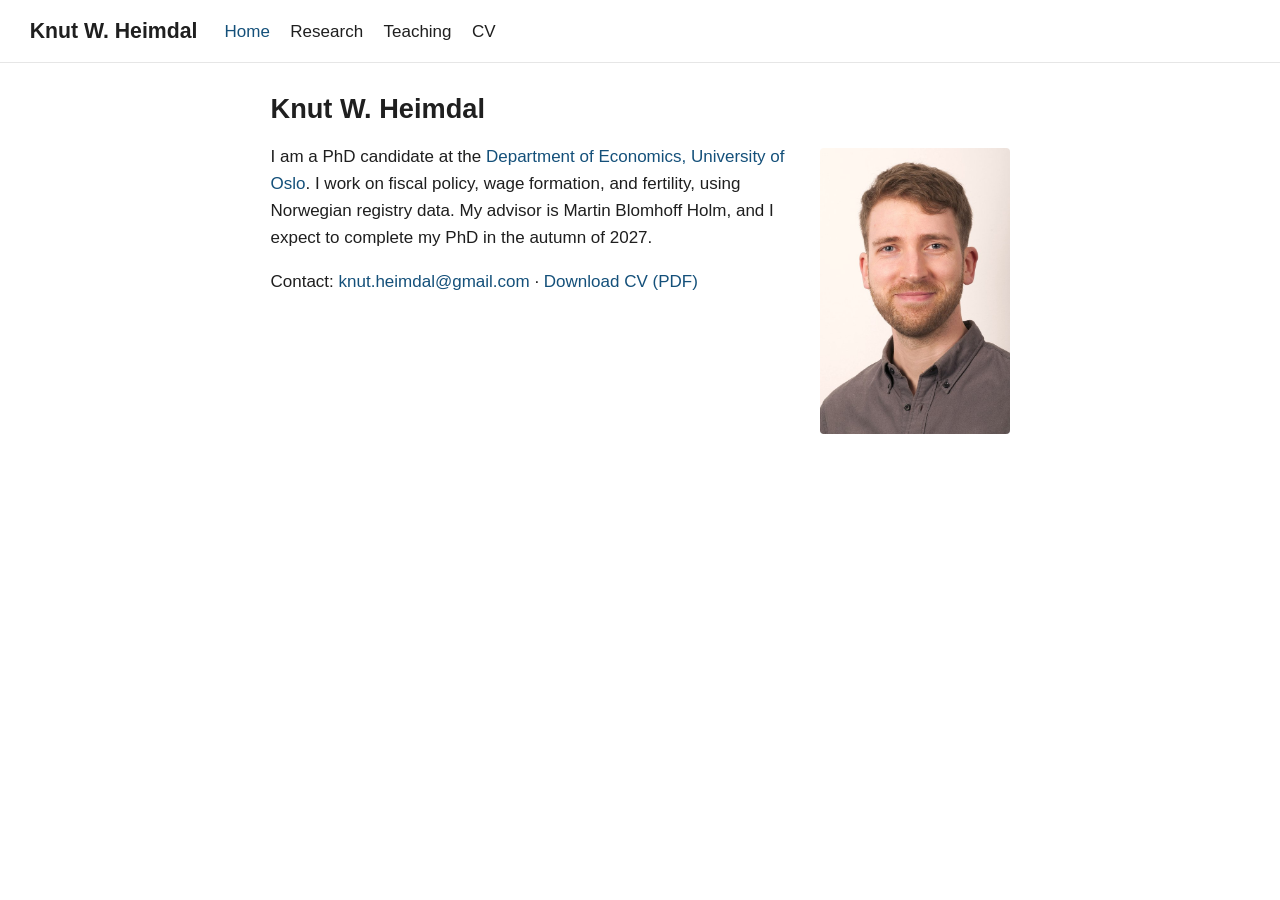
<file: index.html>
<!DOCTYPE html>
<html xmlns="http://www.w3.org/1999/xhtml" lang="en" xml:lang="en"><head>

<meta charset="utf-8">
<meta name="generator" content="quarto-1.9.36">

<meta name="viewport" content="width=device-width, initial-scale=1.0, user-scalable=yes">


<title>Knut W. Heimdal</title>
<style>
/* Default styles provided by pandoc.
** See https://pandoc.org/MANUAL.html#variables-for-html for config info.
*/
code{white-space: pre-wrap;}
span.smallcaps{font-variant: small-caps;}
div.columns{display: flex; gap: min(4vw, 1.5em);}
div.column{flex: auto; overflow-x: auto;}
div.hanging-indent{margin-left: 1.5em; text-indent: -1.5em;}
ul.task-list{list-style: none;}
ul.task-list li input[type="checkbox"] {
  width: 0.8em;
  margin: 0 0.8em 0.2em -1em; /* quarto-specific, see https://github.com/quarto-dev/quarto-cli/issues/4556 */ 
  vertical-align: middle;
}
</style>


<script src="site_libs/quarto-nav/quarto-nav.js"></script>
<script src="site_libs/quarto-nav/headroom.min.js"></script>
<script src="site_libs/clipboard/clipboard.min.js"></script>
<script src="site_libs/quarto-html/quarto.js" type="module"></script>
<script src="site_libs/quarto-html/tabsets/tabsets.js" type="module"></script>
<script src="site_libs/quarto-html/popper.min.js"></script>
<script src="site_libs/quarto-html/tippy.umd.min.js"></script>
<script src="site_libs/quarto-html/anchor.min.js"></script>
<link href="site_libs/quarto-html/tippy.css" rel="stylesheet">
<link href="site_libs/quarto-html/quarto-syntax-highlighting-845c23b38eaddc0f92fda52bfe77a8c8.css" rel="stylesheet" id="quarto-text-highlighting-styles">
<script src="site_libs/bootstrap/bootstrap.min.js"></script>
<link href="site_libs/bootstrap/bootstrap-icons.css" rel="stylesheet">
<link href="site_libs/bootstrap/bootstrap-bd81d2deceb81d706d2dbf9661809e92.min.css" rel="stylesheet" append-hash="true" id="quarto-bootstrap" data-mode="light">
<script id="quarto-search-options" type="application/json">{
  "language": {
    "search-no-results-text": "No results",
    "search-matching-documents-text": "matching documents",
    "search-copy-link-title": "Copy link to search",
    "search-hide-matches-text": "Hide additional matches",
    "search-more-match-text": "more match in this document",
    "search-more-matches-text": "more matches in this document",
    "search-clear-button-title": "Clear",
    "search-text-placeholder": "",
    "search-detached-cancel-button-title": "Cancel",
    "search-submit-button-title": "Submit",
    "search-label": "Search"
  }
}</script>


</head>

<body class="nav-fixed fullcontent quarto-light">

<div id="quarto-search-results"></div>
  <header id="quarto-header" class="headroom fixed-top">
    <nav class="navbar navbar-expand-lg " data-bs-theme="dark">
      <div class="navbar-container container-fluid">
      <div class="navbar-brand-container mx-auto">
    <a class="navbar-brand" href="./index.html">
    <span class="navbar-title">Knut W. Heimdal</span>
    </a>
  </div>
          <button class="navbar-toggler" type="button" data-bs-toggle="collapse" data-bs-target="#navbarCollapse" aria-controls="navbarCollapse" role="menu" aria-expanded="false" aria-label="Toggle navigation" onclick="if (window.quartoToggleHeadroom) { window.quartoToggleHeadroom(); }">
  <span class="navbar-toggler-icon"></span>
</button>
          <div class="collapse navbar-collapse" id="navbarCollapse">
            <ul class="navbar-nav navbar-nav-scroll me-auto">
  <li class="nav-item">
    <a class="nav-link active" href="./index.html" aria-current="page"> 
<span class="menu-text">Home</span></a>
  </li>  
  <li class="nav-item">
    <a class="nav-link" href="./research.html"> 
<span class="menu-text">Research</span></a>
  </li>  
  <li class="nav-item">
    <a class="nav-link" href="./teaching.html"> 
<span class="menu-text">Teaching</span></a>
  </li>  
  <li class="nav-item">
    <a class="nav-link" href="./cv.html"> 
<span class="menu-text">CV</span></a>
  </li>  
</ul>
          </div> <!-- /navcollapse -->
            <div class="quarto-navbar-tools">
</div>
      </div> <!-- /container-fluid -->
    </nav>
</header>
<!-- content -->
<div id="quarto-content" class="quarto-container page-columns page-rows-contents page-layout-article page-navbar">
<!-- sidebar -->
<!-- margin-sidebar -->
    
<!-- main -->
<main class="content" id="quarto-document-content">

<header id="title-block-header" class="quarto-title-block default">
<div class="quarto-title">
<h1 class="title">Knut W. Heimdal</h1>
</div>



<div class="quarto-title-meta">

    
  
    
  </div>
  


</header>


<p><img src="files/portrait.jpg" class="img-fluid" style="float: right; width: 190px; max-width: 40%; margin: 0.3rem 0 1rem 1.5rem; border-radius: 4px;" alt="Portrait of Knut W. Heimdal"></p>
<p>I am a PhD candidate at the <a href="https://www.sv.uio.no/econ/english/">Department of Economics, University of Oslo</a>. I work on fiscal policy, wage formation, and fertility, using Norwegian registry data. My advisor is Martin Blomhoff Holm, and I expect to complete my PhD in the autumn of 2027.</p>
<p>Contact: <span id="email"><noscript>knut.heimdal (at) gmail.com</noscript></span> · <a href="files/cv.pdf">Download CV (PDF)</a></p>
<script>
(function () {
  var a = atob("a251dC5oZWltZGFsQGdtYWlsLmNvbQ==");
  document.getElementById("email").innerHTML = '<a href="mailto:' + a + '">' + a + "</a>";
})();
</script>



</main> <!-- /main -->
<script id="quarto-html-after-body" type="application/javascript">
  window.document.addEventListener("DOMContentLoaded", function (event) {
    const icon = "";
    const anchorJS = new window.AnchorJS();
    anchorJS.options = {
      placement: 'right',
      icon: icon
    };
    anchorJS.add('.anchored');
    const isCodeAnnotation = (el) => {
      for (const clz of el.classList) {
        if (clz.startsWith('code-annotation-')) {                     
          return true;
        }
      }
      return false;
    }
    const onCopySuccess = function(e) {
      // button target
      const button = e.trigger;
      // don't keep focus
      button.blur();
      // flash "checked"
      button.classList.add('code-copy-button-checked');
      var currentTitle = button.getAttribute("title");
      button.setAttribute("title", "Copied!");
      let tooltip;
      if (window.bootstrap) {
        button.setAttribute("data-bs-toggle", "tooltip");
        button.setAttribute("data-bs-placement", "left");
        button.setAttribute("data-bs-title", "Copied!");
        tooltip = new bootstrap.Tooltip(button, 
          { trigger: "manual", 
            customClass: "code-copy-button-tooltip",
            offset: [0, -8]});
        tooltip.show();    
      }
      setTimeout(function() {
        if (tooltip) {
          tooltip.hide();
          button.removeAttribute("data-bs-title");
          button.removeAttribute("data-bs-toggle");
          button.removeAttribute("data-bs-placement");
        }
        button.setAttribute("title", currentTitle);
        button.classList.remove('code-copy-button-checked');
      }, 1000);
      // clear code selection
      e.clearSelection();
    }
    const getTextToCopy = function(trigger) {
      const outerScaffold = trigger.parentElement.cloneNode(true);
      const codeEl = outerScaffold.querySelector('code');
      for (const childEl of codeEl.children) {
        if (isCodeAnnotation(childEl)) {
          childEl.remove();
        }
      }
      return codeEl.innerText;
    }
    const clipboard = new window.ClipboardJS('.code-copy-button:not([data-in-quarto-modal])', {
      text: getTextToCopy
    });
    clipboard.on('success', onCopySuccess);
    if (window.document.getElementById('quarto-embedded-source-code-modal')) {
      const clipboardModal = new window.ClipboardJS('.code-copy-button[data-in-quarto-modal]', {
        text: getTextToCopy,
        container: window.document.getElementById('quarto-embedded-source-code-modal')
      });
      clipboardModal.on('success', onCopySuccess);
    }
      var localhostRegex = new RegExp(/^(?:http|https):\/\/localhost\:?[0-9]*\//);
      var mailtoRegex = new RegExp(/^mailto:/);
        var filterRegex = new RegExp("https:\/\/knutheimdal\.no");
      var isInternal = (href) => {
          return filterRegex.test(href) || localhostRegex.test(href) || mailtoRegex.test(href);
      }
      // Inspect non-navigation links and adorn them if external
     var links = window.document.querySelectorAll('a[href]:not(.nav-link):not(.navbar-brand):not(.toc-action):not(.sidebar-link):not(.sidebar-item-toggle):not(.pagination-link):not(.no-external):not([aria-hidden]):not(.dropdown-item):not(.quarto-navigation-tool):not(.about-link)');
      for (var i=0; i<links.length; i++) {
        const link = links[i];
        if (!isInternal(link.href)) {
          // undo the damage that might have been done by quarto-nav.js in the case of
          // links that we want to consider external
          if (link.dataset.originalHref !== undefined) {
            link.href = link.dataset.originalHref;
          }
        }
      }
    function tippyHover(el, contentFn, onTriggerFn, onUntriggerFn) {
      const config = {
        allowHTML: true,
        maxWidth: 500,
        delay: 100,
        arrow: false,
        appendTo: function(el) {
            return el.parentElement;
        },
        interactive: true,
        interactiveBorder: 10,
        theme: 'quarto',
        placement: 'bottom-start',
      };
      if (contentFn) {
        config.content = contentFn;
      }
      if (onTriggerFn) {
        config.onTrigger = onTriggerFn;
      }
      if (onUntriggerFn) {
        config.onUntrigger = onUntriggerFn;
      }
      window.tippy(el, config); 
    }
    const noterefs = window.document.querySelectorAll('a[role="doc-noteref"]');
    for (var i=0; i<noterefs.length; i++) {
      const ref = noterefs[i];
      tippyHover(ref, function() {
        // use id or data attribute instead here
        let href = ref.getAttribute('data-footnote-href') || ref.getAttribute('href');
        try { href = new URL(href).hash; } catch {}
        const id = href.replace(/^#\/?/, "");
        const note = window.document.getElementById(id);
        if (note) {
          return note.innerHTML;
        } else {
          return "";
        }
      });
    }
    const xrefs = window.document.querySelectorAll('a.quarto-xref');
    const processXRef = (id, note) => {
      // Strip column container classes
      const stripColumnClz = (el) => {
        el.classList.remove("page-full", "page-columns");
        if (el.children) {
          for (const child of el.children) {
            stripColumnClz(child);
          }
        }
      }
      stripColumnClz(note)
      if (id === null || id.startsWith('sec-')) {
        // Special case sections, only their first couple elements
        const container = document.createElement("div");
        if (note.children && note.children.length > 2) {
          container.appendChild(note.children[0].cloneNode(true));
          for (let i = 1; i < note.children.length; i++) {
            const child = note.children[i];
            if (child.tagName === "P" && child.innerText === "") {
              continue;
            } else {
              container.appendChild(child.cloneNode(true));
              break;
            }
          }
          if (window.Quarto?.typesetMath) {
            window.Quarto.typesetMath(container);
          }
          return container.innerHTML
        } else {
          if (window.Quarto?.typesetMath) {
            window.Quarto.typesetMath(note);
          }
          return note.innerHTML;
        }
      } else {
        // Remove any anchor links if they are present
        const anchorLink = note.querySelector('a.anchorjs-link');
        if (anchorLink) {
          anchorLink.remove();
        }
        if (window.Quarto?.typesetMath) {
          window.Quarto.typesetMath(note);
        }
        if (note.classList.contains("callout")) {
          return note.outerHTML;
        } else {
          return note.innerHTML;
        }
      }
    }
    for (var i=0; i<xrefs.length; i++) {
      const xref = xrefs[i];
      tippyHover(xref, undefined, function(instance) {
        instance.disable();
        let url = xref.getAttribute('href');
        let hash = undefined; 
        if (url.startsWith('#')) {
          hash = url;
        } else {
          try { hash = new URL(url).hash; } catch {}
        }
        if (hash) {
          const id = hash.replace(/^#\/?/, "");
          const note = window.document.getElementById(id);
          if (note !== null) {
            try {
              const html = processXRef(id, note.cloneNode(true));
              instance.setContent(html);
            } finally {
              instance.enable();
              instance.show();
            }
          } else {
            // See if we can fetch this
            fetch(url.split('#')[0])
            .then(res => res.text())
            .then(html => {
              const parser = new DOMParser();
              const htmlDoc = parser.parseFromString(html, "text/html");
              const note = htmlDoc.getElementById(id);
              if (note !== null) {
                const html = processXRef(id, note);
                instance.setContent(html);
              } 
            }).finally(() => {
              instance.enable();
              instance.show();
            });
          }
        } else {
          // See if we can fetch a full url (with no hash to target)
          // This is a special case and we should probably do some content thinning / targeting
          fetch(url)
          .then(res => res.text())
          .then(html => {
            const parser = new DOMParser();
            const htmlDoc = parser.parseFromString(html, "text/html");
            const note = htmlDoc.querySelector('main.content');
            if (note !== null) {
              // This should only happen for chapter cross references
              // (since there is no id in the URL)
              // remove the first header
              if (note.children.length > 0 && note.children[0].tagName === "HEADER") {
                note.children[0].remove();
              }
              const html = processXRef(null, note);
              instance.setContent(html);
            } 
          }).finally(() => {
            instance.enable();
            instance.show();
          });
        }
      }, function(instance) {
      });
    }
        let selectedAnnoteEl;
        const selectorForAnnotation = ( cell, annotation) => {
          let cellAttr = 'data-code-cell="' + cell + '"';
          let lineAttr = 'data-code-annotation="' +  annotation + '"';
          const selector = 'span[' + cellAttr + '][' + lineAttr + ']';
          return selector;
        }
        const selectCodeLines = (annoteEl) => {
          const doc = window.document;
          const targetCell = annoteEl.getAttribute("data-target-cell");
          const targetAnnotation = annoteEl.getAttribute("data-target-annotation");
          const annoteSpan = window.document.querySelector(selectorForAnnotation(targetCell, targetAnnotation));
          const lines = annoteSpan.getAttribute("data-code-lines").split(",");
          const lineIds = lines.map((line) => {
            return targetCell + "-" + line;
          })
          let top = null;
          let height = null;
          let parent = null;
          if (lineIds.length > 0) {
              //compute the position of the single el (top and bottom and make a div)
              const el = window.document.getElementById(lineIds[0]);
              top = el.offsetTop;
              height = el.offsetHeight;
              parent = el.parentElement.parentElement;
            if (lineIds.length > 1) {
              const lastEl = window.document.getElementById(lineIds[lineIds.length - 1]);
              const bottom = lastEl.offsetTop + lastEl.offsetHeight;
              height = bottom - top;
            }
            if (top !== null && height !== null && parent !== null) {
              // cook up a div (if necessary) and position it 
              let div = window.document.getElementById("code-annotation-line-highlight");
              if (div === null) {
                div = window.document.createElement("div");
                div.setAttribute("id", "code-annotation-line-highlight");
                div.style.position = 'absolute';
                parent.appendChild(div);
              }
              div.style.top = top - 2 + "px";
              div.style.height = height + 4 + "px";
              div.style.left = 0;
              let gutterDiv = window.document.getElementById("code-annotation-line-highlight-gutter");
              if (gutterDiv === null) {
                gutterDiv = window.document.createElement("div");
                gutterDiv.setAttribute("id", "code-annotation-line-highlight-gutter");
                gutterDiv.style.position = 'absolute';
                const codeCell = window.document.getElementById(targetCell);
                const gutter = codeCell.querySelector('.code-annotation-gutter');
                gutter.appendChild(gutterDiv);
              }
              gutterDiv.style.top = top - 2 + "px";
              gutterDiv.style.height = height + 4 + "px";
            }
            selectedAnnoteEl = annoteEl;
          }
        };
        const unselectCodeLines = () => {
          const elementsIds = ["code-annotation-line-highlight", "code-annotation-line-highlight-gutter"];
          elementsIds.forEach((elId) => {
            const div = window.document.getElementById(elId);
            if (div) {
              div.remove();
            }
          });
          selectedAnnoteEl = undefined;
        };
          // Handle positioning of the toggle
      window.addEventListener(
        "resize",
        throttle(() => {
          elRect = undefined;
          if (selectedAnnoteEl) {
            selectCodeLines(selectedAnnoteEl);
          }
        }, 10)
      );
      function throttle(fn, ms) {
      let throttle = false;
      let timer;
        return (...args) => {
          if(!throttle) { // first call gets through
              fn.apply(this, args);
              throttle = true;
          } else { // all the others get throttled
              if(timer) clearTimeout(timer); // cancel #2
              timer = setTimeout(() => {
                fn.apply(this, args);
                timer = throttle = false;
              }, ms);
          }
        };
      }
        // Attach click handler to the DT
        const annoteDls = window.document.querySelectorAll('dt[data-target-cell]');
        for (const annoteDlNode of annoteDls) {
          annoteDlNode.addEventListener('click', (event) => {
            const clickedEl = event.target;
            if (clickedEl !== selectedAnnoteEl) {
              unselectCodeLines();
              const activeEl = window.document.querySelector('dt[data-target-cell].code-annotation-active');
              if (activeEl) {
                activeEl.classList.remove('code-annotation-active');
              }
              selectCodeLines(clickedEl);
              clickedEl.classList.add('code-annotation-active');
            } else {
              // Unselect the line
              unselectCodeLines();
              clickedEl.classList.remove('code-annotation-active');
            }
          });
        }
    const findCites = (el) => {
      const parentEl = el.parentElement;
      if (parentEl) {
        const cites = parentEl.dataset.cites;
        if (cites) {
          return {
            el,
            cites: cites.split(' ')
          };
        } else {
          return findCites(el.parentElement)
        }
      } else {
        return undefined;
      }
    };
    var bibliorefs = window.document.querySelectorAll('a[role="doc-biblioref"]');
    for (var i=0; i<bibliorefs.length; i++) {
      const ref = bibliorefs[i];
      const citeInfo = findCites(ref);
      if (citeInfo) {
        tippyHover(citeInfo.el, function() {
          var popup = window.document.createElement('div');
          citeInfo.cites.forEach(function(cite) {
            var citeDiv = window.document.createElement('div');
            citeDiv.classList.add('hanging-indent');
            citeDiv.classList.add('csl-entry');
            var biblioDiv = window.document.getElementById('ref-' + cite);
            if (biblioDiv) {
              citeDiv.innerHTML = biblioDiv.innerHTML;
            }
            popup.appendChild(citeDiv);
          });
          return popup.innerHTML;
        });
      }
    }
  });
  </script>
</div> <!-- /content -->




</body></html>
</file>
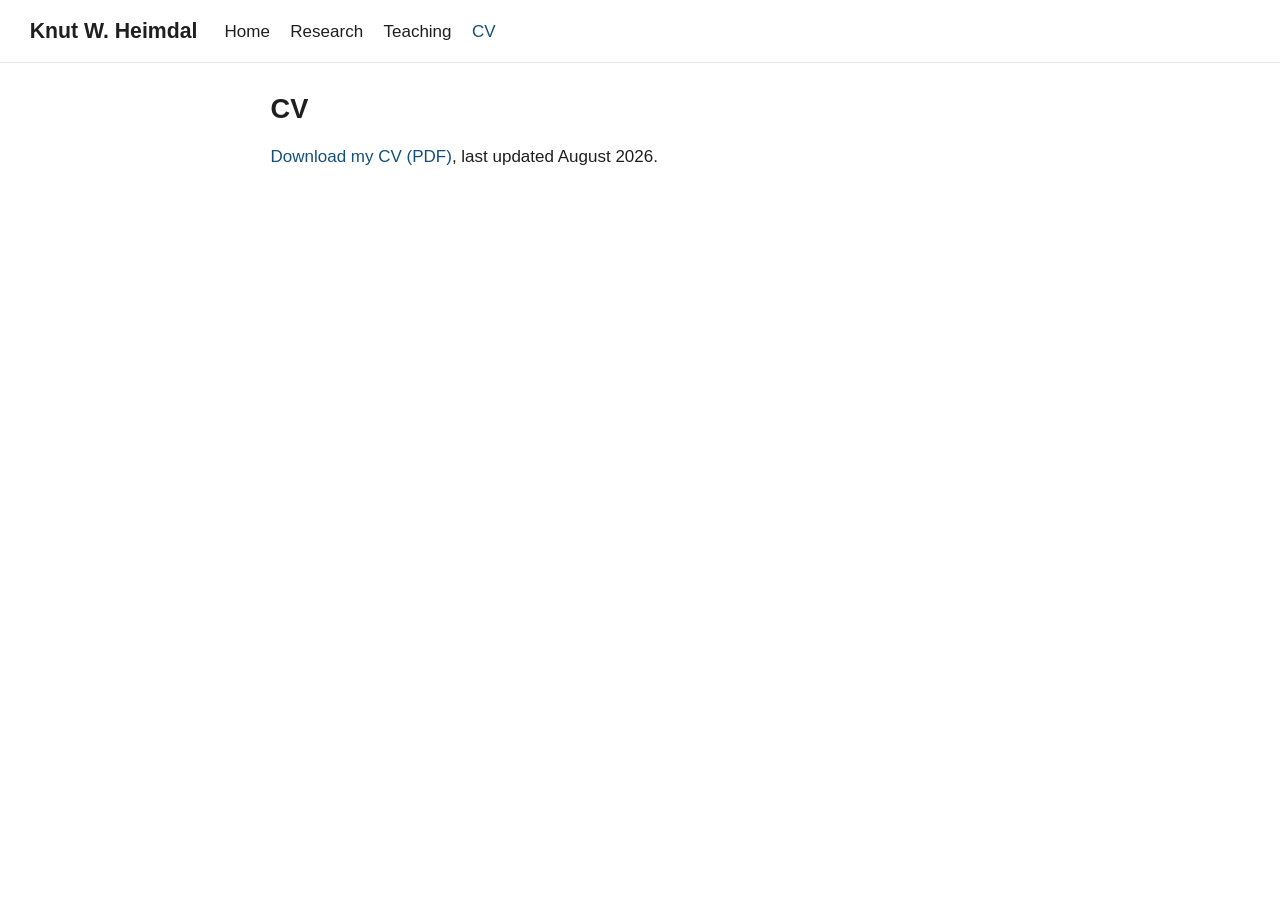
<file: cv.html>
<!DOCTYPE html>
<html xmlns="http://www.w3.org/1999/xhtml" lang="en" xml:lang="en"><head>

<meta charset="utf-8">
<meta name="generator" content="quarto-1.9.36">

<meta name="viewport" content="width=device-width, initial-scale=1.0, user-scalable=yes">


<title>CV – Knut W. Heimdal</title>
<style>
/* Default styles provided by pandoc.
** See https://pandoc.org/MANUAL.html#variables-for-html for config info.
*/
code{white-space: pre-wrap;}
span.smallcaps{font-variant: small-caps;}
div.columns{display: flex; gap: min(4vw, 1.5em);}
div.column{flex: auto; overflow-x: auto;}
div.hanging-indent{margin-left: 1.5em; text-indent: -1.5em;}
ul.task-list{list-style: none;}
ul.task-list li input[type="checkbox"] {
  width: 0.8em;
  margin: 0 0.8em 0.2em -1em; /* quarto-specific, see https://github.com/quarto-dev/quarto-cli/issues/4556 */ 
  vertical-align: middle;
}
</style>


<script src="site_libs/quarto-nav/quarto-nav.js"></script>
<script src="site_libs/quarto-nav/headroom.min.js"></script>
<script src="site_libs/clipboard/clipboard.min.js"></script>
<script src="site_libs/quarto-html/quarto.js" type="module"></script>
<script src="site_libs/quarto-html/tabsets/tabsets.js" type="module"></script>
<script src="site_libs/quarto-html/popper.min.js"></script>
<script src="site_libs/quarto-html/tippy.umd.min.js"></script>
<script src="site_libs/quarto-html/anchor.min.js"></script>
<link href="site_libs/quarto-html/tippy.css" rel="stylesheet">
<link href="site_libs/quarto-html/quarto-syntax-highlighting-845c23b38eaddc0f92fda52bfe77a8c8.css" rel="stylesheet" id="quarto-text-highlighting-styles">
<script src="site_libs/bootstrap/bootstrap.min.js"></script>
<link href="site_libs/bootstrap/bootstrap-icons.css" rel="stylesheet">
<link href="site_libs/bootstrap/bootstrap-bd81d2deceb81d706d2dbf9661809e92.min.css" rel="stylesheet" append-hash="true" id="quarto-bootstrap" data-mode="light">
<script id="quarto-search-options" type="application/json">{
  "language": {
    "search-no-results-text": "No results",
    "search-matching-documents-text": "matching documents",
    "search-copy-link-title": "Copy link to search",
    "search-hide-matches-text": "Hide additional matches",
    "search-more-match-text": "more match in this document",
    "search-more-matches-text": "more matches in this document",
    "search-clear-button-title": "Clear",
    "search-text-placeholder": "",
    "search-detached-cancel-button-title": "Cancel",
    "search-submit-button-title": "Submit",
    "search-label": "Search"
  }
}</script>


</head>

<body class="nav-fixed fullcontent quarto-light">

<div id="quarto-search-results"></div>
  <header id="quarto-header" class="headroom fixed-top">
    <nav class="navbar navbar-expand-lg " data-bs-theme="dark">
      <div class="navbar-container container-fluid">
      <div class="navbar-brand-container mx-auto">
    <a class="navbar-brand" href="./index.html">
    <span class="navbar-title">Knut W. Heimdal</span>
    </a>
  </div>
          <button class="navbar-toggler" type="button" data-bs-toggle="collapse" data-bs-target="#navbarCollapse" aria-controls="navbarCollapse" role="menu" aria-expanded="false" aria-label="Toggle navigation" onclick="if (window.quartoToggleHeadroom) { window.quartoToggleHeadroom(); }">
  <span class="navbar-toggler-icon"></span>
</button>
          <div class="collapse navbar-collapse" id="navbarCollapse">
            <ul class="navbar-nav navbar-nav-scroll me-auto">
  <li class="nav-item">
    <a class="nav-link" href="./index.html"> 
<span class="menu-text">Home</span></a>
  </li>  
  <li class="nav-item">
    <a class="nav-link" href="./research.html"> 
<span class="menu-text">Research</span></a>
  </li>  
  <li class="nav-item">
    <a class="nav-link" href="./teaching.html"> 
<span class="menu-text">Teaching</span></a>
  </li>  
  <li class="nav-item">
    <a class="nav-link active" href="./cv.html" aria-current="page"> 
<span class="menu-text">CV</span></a>
  </li>  
</ul>
          </div> <!-- /navcollapse -->
            <div class="quarto-navbar-tools">
</div>
      </div> <!-- /container-fluid -->
    </nav>
</header>
<!-- content -->
<div id="quarto-content" class="quarto-container page-columns page-rows-contents page-layout-article page-navbar">
<!-- sidebar -->
<!-- margin-sidebar -->
    
<!-- main -->
<main class="content" id="quarto-document-content">

<header id="title-block-header" class="quarto-title-block default">
<div class="quarto-title">
<h1 class="title">CV</h1>
</div>



<div class="quarto-title-meta">

    
  
    
  </div>
  


</header>


<p><a href="files/cv.pdf">Download my CV (PDF)</a>, last updated August 2026.</p>



</main> <!-- /main -->
<script id="quarto-html-after-body" type="application/javascript">
  window.document.addEventListener("DOMContentLoaded", function (event) {
    const icon = "";
    const anchorJS = new window.AnchorJS();
    anchorJS.options = {
      placement: 'right',
      icon: icon
    };
    anchorJS.add('.anchored');
    const isCodeAnnotation = (el) => {
      for (const clz of el.classList) {
        if (clz.startsWith('code-annotation-')) {                     
          return true;
        }
      }
      return false;
    }
    const onCopySuccess = function(e) {
      // button target
      const button = e.trigger;
      // don't keep focus
      button.blur();
      // flash "checked"
      button.classList.add('code-copy-button-checked');
      var currentTitle = button.getAttribute("title");
      button.setAttribute("title", "Copied!");
      let tooltip;
      if (window.bootstrap) {
        button.setAttribute("data-bs-toggle", "tooltip");
        button.setAttribute("data-bs-placement", "left");
        button.setAttribute("data-bs-title", "Copied!");
        tooltip = new bootstrap.Tooltip(button, 
          { trigger: "manual", 
            customClass: "code-copy-button-tooltip",
            offset: [0, -8]});
        tooltip.show();    
      }
      setTimeout(function() {
        if (tooltip) {
          tooltip.hide();
          button.removeAttribute("data-bs-title");
          button.removeAttribute("data-bs-toggle");
          button.removeAttribute("data-bs-placement");
        }
        button.setAttribute("title", currentTitle);
        button.classList.remove('code-copy-button-checked');
      }, 1000);
      // clear code selection
      e.clearSelection();
    }
    const getTextToCopy = function(trigger) {
      const outerScaffold = trigger.parentElement.cloneNode(true);
      const codeEl = outerScaffold.querySelector('code');
      for (const childEl of codeEl.children) {
        if (isCodeAnnotation(childEl)) {
          childEl.remove();
        }
      }
      return codeEl.innerText;
    }
    const clipboard = new window.ClipboardJS('.code-copy-button:not([data-in-quarto-modal])', {
      text: getTextToCopy
    });
    clipboard.on('success', onCopySuccess);
    if (window.document.getElementById('quarto-embedded-source-code-modal')) {
      const clipboardModal = new window.ClipboardJS('.code-copy-button[data-in-quarto-modal]', {
        text: getTextToCopy,
        container: window.document.getElementById('quarto-embedded-source-code-modal')
      });
      clipboardModal.on('success', onCopySuccess);
    }
      var localhostRegex = new RegExp(/^(?:http|https):\/\/localhost\:?[0-9]*\//);
      var mailtoRegex = new RegExp(/^mailto:/);
        var filterRegex = new RegExp("https:\/\/knutheimdal\.no");
      var isInternal = (href) => {
          return filterRegex.test(href) || localhostRegex.test(href) || mailtoRegex.test(href);
      }
      // Inspect non-navigation links and adorn them if external
     var links = window.document.querySelectorAll('a[href]:not(.nav-link):not(.navbar-brand):not(.toc-action):not(.sidebar-link):not(.sidebar-item-toggle):not(.pagination-link):not(.no-external):not([aria-hidden]):not(.dropdown-item):not(.quarto-navigation-tool):not(.about-link)');
      for (var i=0; i<links.length; i++) {
        const link = links[i];
        if (!isInternal(link.href)) {
          // undo the damage that might have been done by quarto-nav.js in the case of
          // links that we want to consider external
          if (link.dataset.originalHref !== undefined) {
            link.href = link.dataset.originalHref;
          }
        }
      }
    function tippyHover(el, contentFn, onTriggerFn, onUntriggerFn) {
      const config = {
        allowHTML: true,
        maxWidth: 500,
        delay: 100,
        arrow: false,
        appendTo: function(el) {
            return el.parentElement;
        },
        interactive: true,
        interactiveBorder: 10,
        theme: 'quarto',
        placement: 'bottom-start',
      };
      if (contentFn) {
        config.content = contentFn;
      }
      if (onTriggerFn) {
        config.onTrigger = onTriggerFn;
      }
      if (onUntriggerFn) {
        config.onUntrigger = onUntriggerFn;
      }
      window.tippy(el, config); 
    }
    const noterefs = window.document.querySelectorAll('a[role="doc-noteref"]');
    for (var i=0; i<noterefs.length; i++) {
      const ref = noterefs[i];
      tippyHover(ref, function() {
        // use id or data attribute instead here
        let href = ref.getAttribute('data-footnote-href') || ref.getAttribute('href');
        try { href = new URL(href).hash; } catch {}
        const id = href.replace(/^#\/?/, "");
        const note = window.document.getElementById(id);
        if (note) {
          return note.innerHTML;
        } else {
          return "";
        }
      });
    }
    const xrefs = window.document.querySelectorAll('a.quarto-xref');
    const processXRef = (id, note) => {
      // Strip column container classes
      const stripColumnClz = (el) => {
        el.classList.remove("page-full", "page-columns");
        if (el.children) {
          for (const child of el.children) {
            stripColumnClz(child);
          }
        }
      }
      stripColumnClz(note)
      if (id === null || id.startsWith('sec-')) {
        // Special case sections, only their first couple elements
        const container = document.createElement("div");
        if (note.children && note.children.length > 2) {
          container.appendChild(note.children[0].cloneNode(true));
          for (let i = 1; i < note.children.length; i++) {
            const child = note.children[i];
            if (child.tagName === "P" && child.innerText === "") {
              continue;
            } else {
              container.appendChild(child.cloneNode(true));
              break;
            }
          }
          if (window.Quarto?.typesetMath) {
            window.Quarto.typesetMath(container);
          }
          return container.innerHTML
        } else {
          if (window.Quarto?.typesetMath) {
            window.Quarto.typesetMath(note);
          }
          return note.innerHTML;
        }
      } else {
        // Remove any anchor links if they are present
        const anchorLink = note.querySelector('a.anchorjs-link');
        if (anchorLink) {
          anchorLink.remove();
        }
        if (window.Quarto?.typesetMath) {
          window.Quarto.typesetMath(note);
        }
        if (note.classList.contains("callout")) {
          return note.outerHTML;
        } else {
          return note.innerHTML;
        }
      }
    }
    for (var i=0; i<xrefs.length; i++) {
      const xref = xrefs[i];
      tippyHover(xref, undefined, function(instance) {
        instance.disable();
        let url = xref.getAttribute('href');
        let hash = undefined; 
        if (url.startsWith('#')) {
          hash = url;
        } else {
          try { hash = new URL(url).hash; } catch {}
        }
        if (hash) {
          const id = hash.replace(/^#\/?/, "");
          const note = window.document.getElementById(id);
          if (note !== null) {
            try {
              const html = processXRef(id, note.cloneNode(true));
              instance.setContent(html);
            } finally {
              instance.enable();
              instance.show();
            }
          } else {
            // See if we can fetch this
            fetch(url.split('#')[0])
            .then(res => res.text())
            .then(html => {
              const parser = new DOMParser();
              const htmlDoc = parser.parseFromString(html, "text/html");
              const note = htmlDoc.getElementById(id);
              if (note !== null) {
                const html = processXRef(id, note);
                instance.setContent(html);
              } 
            }).finally(() => {
              instance.enable();
              instance.show();
            });
          }
        } else {
          // See if we can fetch a full url (with no hash to target)
          // This is a special case and we should probably do some content thinning / targeting
          fetch(url)
          .then(res => res.text())
          .then(html => {
            const parser = new DOMParser();
            const htmlDoc = parser.parseFromString(html, "text/html");
            const note = htmlDoc.querySelector('main.content');
            if (note !== null) {
              // This should only happen for chapter cross references
              // (since there is no id in the URL)
              // remove the first header
              if (note.children.length > 0 && note.children[0].tagName === "HEADER") {
                note.children[0].remove();
              }
              const html = processXRef(null, note);
              instance.setContent(html);
            } 
          }).finally(() => {
            instance.enable();
            instance.show();
          });
        }
      }, function(instance) {
      });
    }
        let selectedAnnoteEl;
        const selectorForAnnotation = ( cell, annotation) => {
          let cellAttr = 'data-code-cell="' + cell + '"';
          let lineAttr = 'data-code-annotation="' +  annotation + '"';
          const selector = 'span[' + cellAttr + '][' + lineAttr + ']';
          return selector;
        }
        const selectCodeLines = (annoteEl) => {
          const doc = window.document;
          const targetCell = annoteEl.getAttribute("data-target-cell");
          const targetAnnotation = annoteEl.getAttribute("data-target-annotation");
          const annoteSpan = window.document.querySelector(selectorForAnnotation(targetCell, targetAnnotation));
          const lines = annoteSpan.getAttribute("data-code-lines").split(",");
          const lineIds = lines.map((line) => {
            return targetCell + "-" + line;
          })
          let top = null;
          let height = null;
          let parent = null;
          if (lineIds.length > 0) {
              //compute the position of the single el (top and bottom and make a div)
              const el = window.document.getElementById(lineIds[0]);
              top = el.offsetTop;
              height = el.offsetHeight;
              parent = el.parentElement.parentElement;
            if (lineIds.length > 1) {
              const lastEl = window.document.getElementById(lineIds[lineIds.length - 1]);
              const bottom = lastEl.offsetTop + lastEl.offsetHeight;
              height = bottom - top;
            }
            if (top !== null && height !== null && parent !== null) {
              // cook up a div (if necessary) and position it 
              let div = window.document.getElementById("code-annotation-line-highlight");
              if (div === null) {
                div = window.document.createElement("div");
                div.setAttribute("id", "code-annotation-line-highlight");
                div.style.position = 'absolute';
                parent.appendChild(div);
              }
              div.style.top = top - 2 + "px";
              div.style.height = height + 4 + "px";
              div.style.left = 0;
              let gutterDiv = window.document.getElementById("code-annotation-line-highlight-gutter");
              if (gutterDiv === null) {
                gutterDiv = window.document.createElement("div");
                gutterDiv.setAttribute("id", "code-annotation-line-highlight-gutter");
                gutterDiv.style.position = 'absolute';
                const codeCell = window.document.getElementById(targetCell);
                const gutter = codeCell.querySelector('.code-annotation-gutter');
                gutter.appendChild(gutterDiv);
              }
              gutterDiv.style.top = top - 2 + "px";
              gutterDiv.style.height = height + 4 + "px";
            }
            selectedAnnoteEl = annoteEl;
          }
        };
        const unselectCodeLines = () => {
          const elementsIds = ["code-annotation-line-highlight", "code-annotation-line-highlight-gutter"];
          elementsIds.forEach((elId) => {
            const div = window.document.getElementById(elId);
            if (div) {
              div.remove();
            }
          });
          selectedAnnoteEl = undefined;
        };
          // Handle positioning of the toggle
      window.addEventListener(
        "resize",
        throttle(() => {
          elRect = undefined;
          if (selectedAnnoteEl) {
            selectCodeLines(selectedAnnoteEl);
          }
        }, 10)
      );
      function throttle(fn, ms) {
      let throttle = false;
      let timer;
        return (...args) => {
          if(!throttle) { // first call gets through
              fn.apply(this, args);
              throttle = true;
          } else { // all the others get throttled
              if(timer) clearTimeout(timer); // cancel #2
              timer = setTimeout(() => {
                fn.apply(this, args);
                timer = throttle = false;
              }, ms);
          }
        };
      }
        // Attach click handler to the DT
        const annoteDls = window.document.querySelectorAll('dt[data-target-cell]');
        for (const annoteDlNode of annoteDls) {
          annoteDlNode.addEventListener('click', (event) => {
            const clickedEl = event.target;
            if (clickedEl !== selectedAnnoteEl) {
              unselectCodeLines();
              const activeEl = window.document.querySelector('dt[data-target-cell].code-annotation-active');
              if (activeEl) {
                activeEl.classList.remove('code-annotation-active');
              }
              selectCodeLines(clickedEl);
              clickedEl.classList.add('code-annotation-active');
            } else {
              // Unselect the line
              unselectCodeLines();
              clickedEl.classList.remove('code-annotation-active');
            }
          });
        }
    const findCites = (el) => {
      const parentEl = el.parentElement;
      if (parentEl) {
        const cites = parentEl.dataset.cites;
        if (cites) {
          return {
            el,
            cites: cites.split(' ')
          };
        } else {
          return findCites(el.parentElement)
        }
      } else {
        return undefined;
      }
    };
    var bibliorefs = window.document.querySelectorAll('a[role="doc-biblioref"]');
    for (var i=0; i<bibliorefs.length; i++) {
      const ref = bibliorefs[i];
      const citeInfo = findCites(ref);
      if (citeInfo) {
        tippyHover(citeInfo.el, function() {
          var popup = window.document.createElement('div');
          citeInfo.cites.forEach(function(cite) {
            var citeDiv = window.document.createElement('div');
            citeDiv.classList.add('hanging-indent');
            citeDiv.classList.add('csl-entry');
            var biblioDiv = window.document.getElementById('ref-' + cite);
            if (biblioDiv) {
              citeDiv.innerHTML = biblioDiv.innerHTML;
            }
            popup.appendChild(citeDiv);
          });
          return popup.innerHTML;
        });
      }
    }
  });
  </script>
</div> <!-- /content -->




</body></html>
</file>
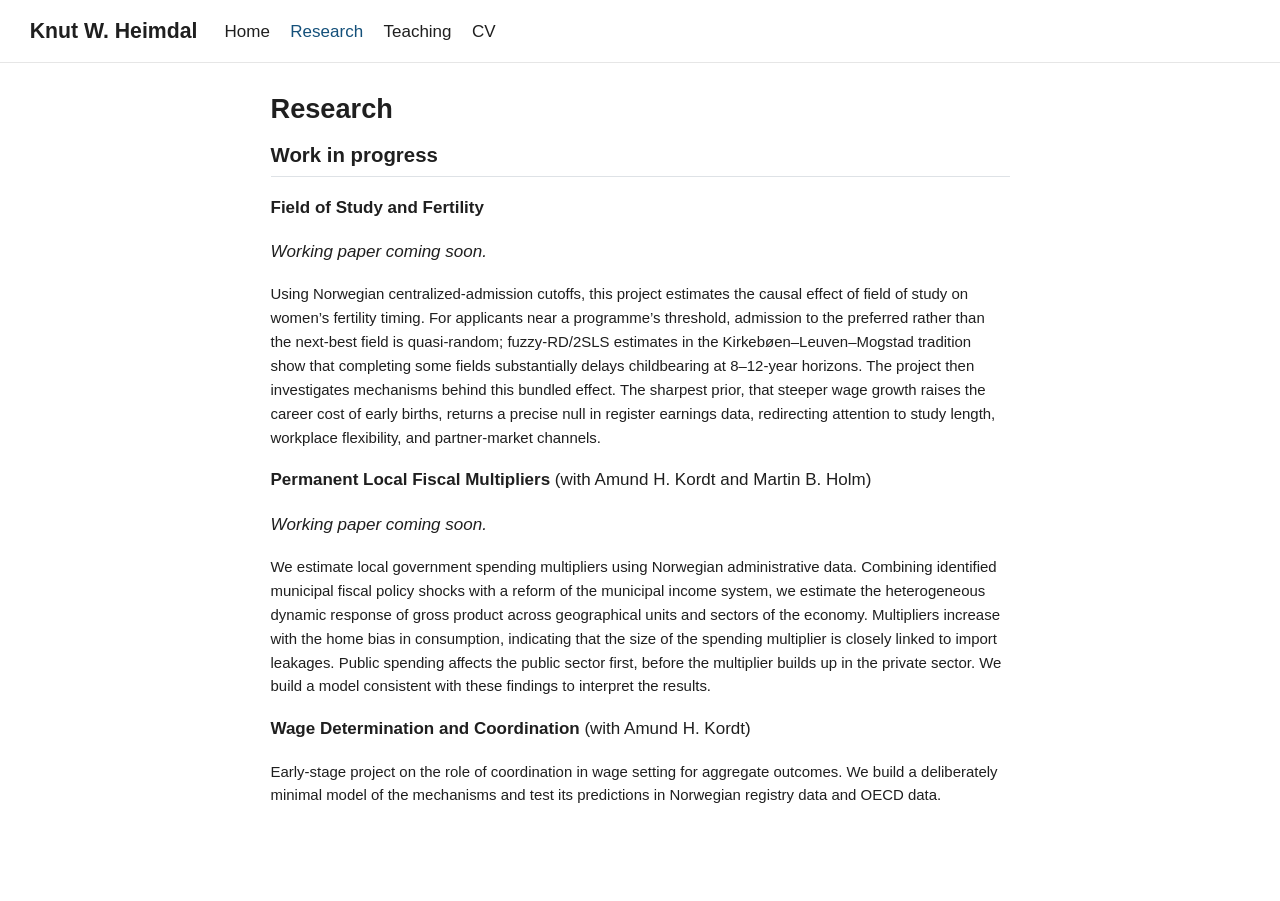
<file: research.html>
<!DOCTYPE html>
<html xmlns="http://www.w3.org/1999/xhtml" lang="en" xml:lang="en"><head>

<meta charset="utf-8">
<meta name="generator" content="quarto-1.9.36">

<meta name="viewport" content="width=device-width, initial-scale=1.0, user-scalable=yes">


<title>Research – Knut W. Heimdal</title>
<style>
/* Default styles provided by pandoc.
** See https://pandoc.org/MANUAL.html#variables-for-html for config info.
*/
code{white-space: pre-wrap;}
span.smallcaps{font-variant: small-caps;}
div.columns{display: flex; gap: min(4vw, 1.5em);}
div.column{flex: auto; overflow-x: auto;}
div.hanging-indent{margin-left: 1.5em; text-indent: -1.5em;}
ul.task-list{list-style: none;}
ul.task-list li input[type="checkbox"] {
  width: 0.8em;
  margin: 0 0.8em 0.2em -1em; /* quarto-specific, see https://github.com/quarto-dev/quarto-cli/issues/4556 */ 
  vertical-align: middle;
}
</style>


<script src="site_libs/quarto-nav/quarto-nav.js"></script>
<script src="site_libs/quarto-nav/headroom.min.js"></script>
<script src="site_libs/clipboard/clipboard.min.js"></script>
<script src="site_libs/quarto-html/quarto.js" type="module"></script>
<script src="site_libs/quarto-html/tabsets/tabsets.js" type="module"></script>
<script src="site_libs/quarto-html/popper.min.js"></script>
<script src="site_libs/quarto-html/tippy.umd.min.js"></script>
<script src="site_libs/quarto-html/anchor.min.js"></script>
<link href="site_libs/quarto-html/tippy.css" rel="stylesheet">
<link href="site_libs/quarto-html/quarto-syntax-highlighting-845c23b38eaddc0f92fda52bfe77a8c8.css" rel="stylesheet" id="quarto-text-highlighting-styles">
<script src="site_libs/bootstrap/bootstrap.min.js"></script>
<link href="site_libs/bootstrap/bootstrap-icons.css" rel="stylesheet">
<link href="site_libs/bootstrap/bootstrap-bd81d2deceb81d706d2dbf9661809e92.min.css" rel="stylesheet" append-hash="true" id="quarto-bootstrap" data-mode="light">
<script id="quarto-search-options" type="application/json">{
  "language": {
    "search-no-results-text": "No results",
    "search-matching-documents-text": "matching documents",
    "search-copy-link-title": "Copy link to search",
    "search-hide-matches-text": "Hide additional matches",
    "search-more-match-text": "more match in this document",
    "search-more-matches-text": "more matches in this document",
    "search-clear-button-title": "Clear",
    "search-text-placeholder": "",
    "search-detached-cancel-button-title": "Cancel",
    "search-submit-button-title": "Submit",
    "search-label": "Search"
  }
}</script>


</head>

<body class="nav-fixed fullcontent quarto-light">

<div id="quarto-search-results"></div>
  <header id="quarto-header" class="headroom fixed-top">
    <nav class="navbar navbar-expand-lg " data-bs-theme="dark">
      <div class="navbar-container container-fluid">
      <div class="navbar-brand-container mx-auto">
    <a class="navbar-brand" href="./index.html">
    <span class="navbar-title">Knut W. Heimdal</span>
    </a>
  </div>
          <button class="navbar-toggler" type="button" data-bs-toggle="collapse" data-bs-target="#navbarCollapse" aria-controls="navbarCollapse" role="menu" aria-expanded="false" aria-label="Toggle navigation" onclick="if (window.quartoToggleHeadroom) { window.quartoToggleHeadroom(); }">
  <span class="navbar-toggler-icon"></span>
</button>
          <div class="collapse navbar-collapse" id="navbarCollapse">
            <ul class="navbar-nav navbar-nav-scroll me-auto">
  <li class="nav-item">
    <a class="nav-link" href="./index.html"> 
<span class="menu-text">Home</span></a>
  </li>  
  <li class="nav-item">
    <a class="nav-link active" href="./research.html" aria-current="page"> 
<span class="menu-text">Research</span></a>
  </li>  
  <li class="nav-item">
    <a class="nav-link" href="./teaching.html"> 
<span class="menu-text">Teaching</span></a>
  </li>  
  <li class="nav-item">
    <a class="nav-link" href="./cv.html"> 
<span class="menu-text">CV</span></a>
  </li>  
</ul>
          </div> <!-- /navcollapse -->
            <div class="quarto-navbar-tools">
</div>
      </div> <!-- /container-fluid -->
    </nav>
</header>
<!-- content -->
<div id="quarto-content" class="quarto-container page-columns page-rows-contents page-layout-article page-navbar">
<!-- sidebar -->
<!-- margin-sidebar -->
    
<!-- main -->
<main class="content" id="quarto-document-content">

<header id="title-block-header" class="quarto-title-block default">
<div class="quarto-title">
<h1 class="title">Research</h1>
</div>



<div class="quarto-title-meta">

    
  
    
  </div>
  


</header>


<section id="work-in-progress" class="level2">
<h2 class="anchored" data-anchor-id="work-in-progress">Work in progress</h2>
<p><strong>Field of Study and Fertility</strong></p>
<p><em>Working paper coming soon.</em></p>
<div class="abstract">
<p>Using Norwegian centralized-admission cutoffs, this project estimates the causal effect of field of study on women’s fertility timing. For applicants near a programme’s threshold, admission to the preferred rather than the next-best field is quasi-random; fuzzy-RD/2SLS estimates in the Kirkebøen–Leuven–Mogstad tradition show that completing some fields substantially delays childbearing at 8–12-year horizons. The project then investigates mechanisms behind this bundled effect. The sharpest prior, that steeper wage growth raises the career cost of early births, returns a precise null in register earnings data, redirecting attention to study length, workplace flexibility, and partner-market channels.</p>
</div>
<p><strong>Permanent Local Fiscal Multipliers</strong> (with Amund H. Kordt and Martin B. Holm)</p>
<p><em>Working paper coming soon.</em></p>
<div class="abstract">
<p>We estimate local government spending multipliers using Norwegian administrative data. Combining identified municipal fiscal policy shocks with a reform of the municipal income system, we estimate the heterogeneous dynamic response of gross product across geographical units and sectors of the economy. Multipliers increase with the home bias in consumption, indicating that the size of the spending multiplier is closely linked to import leakages. Public spending affects the public sector first, before the multiplier builds up in the private sector. We build a model consistent with these findings to interpret the results.</p>
</div>
<p><strong>Wage Determination and Coordination</strong> (with Amund H. Kordt)</p>
<div class="abstract">
<p>Early-stage project on the role of coordination in wage setting for aggregate outcomes. We build a deliberately minimal model of the mechanisms and test its predictions in Norwegian registry data and OECD data.</p>
</div>


</section>

</main> <!-- /main -->
<script id="quarto-html-after-body" type="application/javascript">
  window.document.addEventListener("DOMContentLoaded", function (event) {
    const icon = "";
    const anchorJS = new window.AnchorJS();
    anchorJS.options = {
      placement: 'right',
      icon: icon
    };
    anchorJS.add('.anchored');
    const isCodeAnnotation = (el) => {
      for (const clz of el.classList) {
        if (clz.startsWith('code-annotation-')) {                     
          return true;
        }
      }
      return false;
    }
    const onCopySuccess = function(e) {
      // button target
      const button = e.trigger;
      // don't keep focus
      button.blur();
      // flash "checked"
      button.classList.add('code-copy-button-checked');
      var currentTitle = button.getAttribute("title");
      button.setAttribute("title", "Copied!");
      let tooltip;
      if (window.bootstrap) {
        button.setAttribute("data-bs-toggle", "tooltip");
        button.setAttribute("data-bs-placement", "left");
        button.setAttribute("data-bs-title", "Copied!");
        tooltip = new bootstrap.Tooltip(button, 
          { trigger: "manual", 
            customClass: "code-copy-button-tooltip",
            offset: [0, -8]});
        tooltip.show();    
      }
      setTimeout(function() {
        if (tooltip) {
          tooltip.hide();
          button.removeAttribute("data-bs-title");
          button.removeAttribute("data-bs-toggle");
          button.removeAttribute("data-bs-placement");
        }
        button.setAttribute("title", currentTitle);
        button.classList.remove('code-copy-button-checked');
      }, 1000);
      // clear code selection
      e.clearSelection();
    }
    const getTextToCopy = function(trigger) {
      const outerScaffold = trigger.parentElement.cloneNode(true);
      const codeEl = outerScaffold.querySelector('code');
      for (const childEl of codeEl.children) {
        if (isCodeAnnotation(childEl)) {
          childEl.remove();
        }
      }
      return codeEl.innerText;
    }
    const clipboard = new window.ClipboardJS('.code-copy-button:not([data-in-quarto-modal])', {
      text: getTextToCopy
    });
    clipboard.on('success', onCopySuccess);
    if (window.document.getElementById('quarto-embedded-source-code-modal')) {
      const clipboardModal = new window.ClipboardJS('.code-copy-button[data-in-quarto-modal]', {
        text: getTextToCopy,
        container: window.document.getElementById('quarto-embedded-source-code-modal')
      });
      clipboardModal.on('success', onCopySuccess);
    }
      var localhostRegex = new RegExp(/^(?:http|https):\/\/localhost\:?[0-9]*\//);
      var mailtoRegex = new RegExp(/^mailto:/);
        var filterRegex = new RegExp("https:\/\/knutheimdal\.no");
      var isInternal = (href) => {
          return filterRegex.test(href) || localhostRegex.test(href) || mailtoRegex.test(href);
      }
      // Inspect non-navigation links and adorn them if external
     var links = window.document.querySelectorAll('a[href]:not(.nav-link):not(.navbar-brand):not(.toc-action):not(.sidebar-link):not(.sidebar-item-toggle):not(.pagination-link):not(.no-external):not([aria-hidden]):not(.dropdown-item):not(.quarto-navigation-tool):not(.about-link)');
      for (var i=0; i<links.length; i++) {
        const link = links[i];
        if (!isInternal(link.href)) {
          // undo the damage that might have been done by quarto-nav.js in the case of
          // links that we want to consider external
          if (link.dataset.originalHref !== undefined) {
            link.href = link.dataset.originalHref;
          }
        }
      }
    function tippyHover(el, contentFn, onTriggerFn, onUntriggerFn) {
      const config = {
        allowHTML: true,
        maxWidth: 500,
        delay: 100,
        arrow: false,
        appendTo: function(el) {
            return el.parentElement;
        },
        interactive: true,
        interactiveBorder: 10,
        theme: 'quarto',
        placement: 'bottom-start',
      };
      if (contentFn) {
        config.content = contentFn;
      }
      if (onTriggerFn) {
        config.onTrigger = onTriggerFn;
      }
      if (onUntriggerFn) {
        config.onUntrigger = onUntriggerFn;
      }
      window.tippy(el, config); 
    }
    const noterefs = window.document.querySelectorAll('a[role="doc-noteref"]');
    for (var i=0; i<noterefs.length; i++) {
      const ref = noterefs[i];
      tippyHover(ref, function() {
        // use id or data attribute instead here
        let href = ref.getAttribute('data-footnote-href') || ref.getAttribute('href');
        try { href = new URL(href).hash; } catch {}
        const id = href.replace(/^#\/?/, "");
        const note = window.document.getElementById(id);
        if (note) {
          return note.innerHTML;
        } else {
          return "";
        }
      });
    }
    const xrefs = window.document.querySelectorAll('a.quarto-xref');
    const processXRef = (id, note) => {
      // Strip column container classes
      const stripColumnClz = (el) => {
        el.classList.remove("page-full", "page-columns");
        if (el.children) {
          for (const child of el.children) {
            stripColumnClz(child);
          }
        }
      }
      stripColumnClz(note)
      if (id === null || id.startsWith('sec-')) {
        // Special case sections, only their first couple elements
        const container = document.createElement("div");
        if (note.children && note.children.length > 2) {
          container.appendChild(note.children[0].cloneNode(true));
          for (let i = 1; i < note.children.length; i++) {
            const child = note.children[i];
            if (child.tagName === "P" && child.innerText === "") {
              continue;
            } else {
              container.appendChild(child.cloneNode(true));
              break;
            }
          }
          if (window.Quarto?.typesetMath) {
            window.Quarto.typesetMath(container);
          }
          return container.innerHTML
        } else {
          if (window.Quarto?.typesetMath) {
            window.Quarto.typesetMath(note);
          }
          return note.innerHTML;
        }
      } else {
        // Remove any anchor links if they are present
        const anchorLink = note.querySelector('a.anchorjs-link');
        if (anchorLink) {
          anchorLink.remove();
        }
        if (window.Quarto?.typesetMath) {
          window.Quarto.typesetMath(note);
        }
        if (note.classList.contains("callout")) {
          return note.outerHTML;
        } else {
          return note.innerHTML;
        }
      }
    }
    for (var i=0; i<xrefs.length; i++) {
      const xref = xrefs[i];
      tippyHover(xref, undefined, function(instance) {
        instance.disable();
        let url = xref.getAttribute('href');
        let hash = undefined; 
        if (url.startsWith('#')) {
          hash = url;
        } else {
          try { hash = new URL(url).hash; } catch {}
        }
        if (hash) {
          const id = hash.replace(/^#\/?/, "");
          const note = window.document.getElementById(id);
          if (note !== null) {
            try {
              const html = processXRef(id, note.cloneNode(true));
              instance.setContent(html);
            } finally {
              instance.enable();
              instance.show();
            }
          } else {
            // See if we can fetch this
            fetch(url.split('#')[0])
            .then(res => res.text())
            .then(html => {
              const parser = new DOMParser();
              const htmlDoc = parser.parseFromString(html, "text/html");
              const note = htmlDoc.getElementById(id);
              if (note !== null) {
                const html = processXRef(id, note);
                instance.setContent(html);
              } 
            }).finally(() => {
              instance.enable();
              instance.show();
            });
          }
        } else {
          // See if we can fetch a full url (with no hash to target)
          // This is a special case and we should probably do some content thinning / targeting
          fetch(url)
          .then(res => res.text())
          .then(html => {
            const parser = new DOMParser();
            const htmlDoc = parser.parseFromString(html, "text/html");
            const note = htmlDoc.querySelector('main.content');
            if (note !== null) {
              // This should only happen for chapter cross references
              // (since there is no id in the URL)
              // remove the first header
              if (note.children.length > 0 && note.children[0].tagName === "HEADER") {
                note.children[0].remove();
              }
              const html = processXRef(null, note);
              instance.setContent(html);
            } 
          }).finally(() => {
            instance.enable();
            instance.show();
          });
        }
      }, function(instance) {
      });
    }
        let selectedAnnoteEl;
        const selectorForAnnotation = ( cell, annotation) => {
          let cellAttr = 'data-code-cell="' + cell + '"';
          let lineAttr = 'data-code-annotation="' +  annotation + '"';
          const selector = 'span[' + cellAttr + '][' + lineAttr + ']';
          return selector;
        }
        const selectCodeLines = (annoteEl) => {
          const doc = window.document;
          const targetCell = annoteEl.getAttribute("data-target-cell");
          const targetAnnotation = annoteEl.getAttribute("data-target-annotation");
          const annoteSpan = window.document.querySelector(selectorForAnnotation(targetCell, targetAnnotation));
          const lines = annoteSpan.getAttribute("data-code-lines").split(",");
          const lineIds = lines.map((line) => {
            return targetCell + "-" + line;
          })
          let top = null;
          let height = null;
          let parent = null;
          if (lineIds.length > 0) {
              //compute the position of the single el (top and bottom and make a div)
              const el = window.document.getElementById(lineIds[0]);
              top = el.offsetTop;
              height = el.offsetHeight;
              parent = el.parentElement.parentElement;
            if (lineIds.length > 1) {
              const lastEl = window.document.getElementById(lineIds[lineIds.length - 1]);
              const bottom = lastEl.offsetTop + lastEl.offsetHeight;
              height = bottom - top;
            }
            if (top !== null && height !== null && parent !== null) {
              // cook up a div (if necessary) and position it 
              let div = window.document.getElementById("code-annotation-line-highlight");
              if (div === null) {
                div = window.document.createElement("div");
                div.setAttribute("id", "code-annotation-line-highlight");
                div.style.position = 'absolute';
                parent.appendChild(div);
              }
              div.style.top = top - 2 + "px";
              div.style.height = height + 4 + "px";
              div.style.left = 0;
              let gutterDiv = window.document.getElementById("code-annotation-line-highlight-gutter");
              if (gutterDiv === null) {
                gutterDiv = window.document.createElement("div");
                gutterDiv.setAttribute("id", "code-annotation-line-highlight-gutter");
                gutterDiv.style.position = 'absolute';
                const codeCell = window.document.getElementById(targetCell);
                const gutter = codeCell.querySelector('.code-annotation-gutter');
                gutter.appendChild(gutterDiv);
              }
              gutterDiv.style.top = top - 2 + "px";
              gutterDiv.style.height = height + 4 + "px";
            }
            selectedAnnoteEl = annoteEl;
          }
        };
        const unselectCodeLines = () => {
          const elementsIds = ["code-annotation-line-highlight", "code-annotation-line-highlight-gutter"];
          elementsIds.forEach((elId) => {
            const div = window.document.getElementById(elId);
            if (div) {
              div.remove();
            }
          });
          selectedAnnoteEl = undefined;
        };
          // Handle positioning of the toggle
      window.addEventListener(
        "resize",
        throttle(() => {
          elRect = undefined;
          if (selectedAnnoteEl) {
            selectCodeLines(selectedAnnoteEl);
          }
        }, 10)
      );
      function throttle(fn, ms) {
      let throttle = false;
      let timer;
        return (...args) => {
          if(!throttle) { // first call gets through
              fn.apply(this, args);
              throttle = true;
          } else { // all the others get throttled
              if(timer) clearTimeout(timer); // cancel #2
              timer = setTimeout(() => {
                fn.apply(this, args);
                timer = throttle = false;
              }, ms);
          }
        };
      }
        // Attach click handler to the DT
        const annoteDls = window.document.querySelectorAll('dt[data-target-cell]');
        for (const annoteDlNode of annoteDls) {
          annoteDlNode.addEventListener('click', (event) => {
            const clickedEl = event.target;
            if (clickedEl !== selectedAnnoteEl) {
              unselectCodeLines();
              const activeEl = window.document.querySelector('dt[data-target-cell].code-annotation-active');
              if (activeEl) {
                activeEl.classList.remove('code-annotation-active');
              }
              selectCodeLines(clickedEl);
              clickedEl.classList.add('code-annotation-active');
            } else {
              // Unselect the line
              unselectCodeLines();
              clickedEl.classList.remove('code-annotation-active');
            }
          });
        }
    const findCites = (el) => {
      const parentEl = el.parentElement;
      if (parentEl) {
        const cites = parentEl.dataset.cites;
        if (cites) {
          return {
            el,
            cites: cites.split(' ')
          };
        } else {
          return findCites(el.parentElement)
        }
      } else {
        return undefined;
      }
    };
    var bibliorefs = window.document.querySelectorAll('a[role="doc-biblioref"]');
    for (var i=0; i<bibliorefs.length; i++) {
      const ref = bibliorefs[i];
      const citeInfo = findCites(ref);
      if (citeInfo) {
        tippyHover(citeInfo.el, function() {
          var popup = window.document.createElement('div');
          citeInfo.cites.forEach(function(cite) {
            var citeDiv = window.document.createElement('div');
            citeDiv.classList.add('hanging-indent');
            citeDiv.classList.add('csl-entry');
            var biblioDiv = window.document.getElementById('ref-' + cite);
            if (biblioDiv) {
              citeDiv.innerHTML = biblioDiv.innerHTML;
            }
            popup.appendChild(citeDiv);
          });
          return popup.innerHTML;
        });
      }
    }
  });
  </script>
</div> <!-- /content -->




</body></html>
</file>
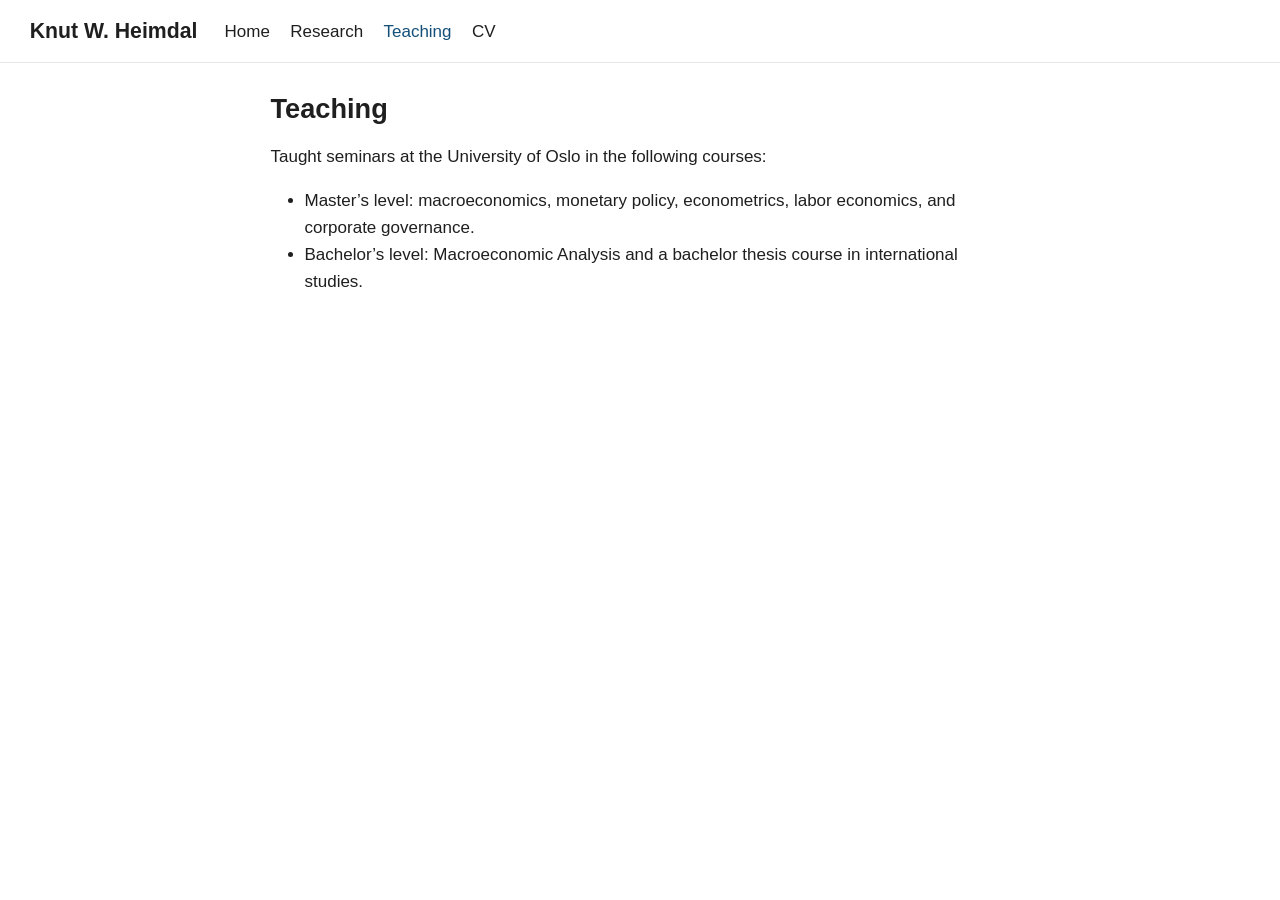
<file: teaching.html>
<!DOCTYPE html>
<html xmlns="http://www.w3.org/1999/xhtml" lang="en" xml:lang="en"><head>

<meta charset="utf-8">
<meta name="generator" content="quarto-1.9.36">

<meta name="viewport" content="width=device-width, initial-scale=1.0, user-scalable=yes">


<title>Teaching – Knut W. Heimdal</title>
<style>
/* Default styles provided by pandoc.
** See https://pandoc.org/MANUAL.html#variables-for-html for config info.
*/
code{white-space: pre-wrap;}
span.smallcaps{font-variant: small-caps;}
div.columns{display: flex; gap: min(4vw, 1.5em);}
div.column{flex: auto; overflow-x: auto;}
div.hanging-indent{margin-left: 1.5em; text-indent: -1.5em;}
ul.task-list{list-style: none;}
ul.task-list li input[type="checkbox"] {
  width: 0.8em;
  margin: 0 0.8em 0.2em -1em; /* quarto-specific, see https://github.com/quarto-dev/quarto-cli/issues/4556 */ 
  vertical-align: middle;
}
</style>


<script src="site_libs/quarto-nav/quarto-nav.js"></script>
<script src="site_libs/quarto-nav/headroom.min.js"></script>
<script src="site_libs/clipboard/clipboard.min.js"></script>
<script src="site_libs/quarto-html/quarto.js" type="module"></script>
<script src="site_libs/quarto-html/tabsets/tabsets.js" type="module"></script>
<script src="site_libs/quarto-html/popper.min.js"></script>
<script src="site_libs/quarto-html/tippy.umd.min.js"></script>
<script src="site_libs/quarto-html/anchor.min.js"></script>
<link href="site_libs/quarto-html/tippy.css" rel="stylesheet">
<link href="site_libs/quarto-html/quarto-syntax-highlighting-845c23b38eaddc0f92fda52bfe77a8c8.css" rel="stylesheet" id="quarto-text-highlighting-styles">
<script src="site_libs/bootstrap/bootstrap.min.js"></script>
<link href="site_libs/bootstrap/bootstrap-icons.css" rel="stylesheet">
<link href="site_libs/bootstrap/bootstrap-bd81d2deceb81d706d2dbf9661809e92.min.css" rel="stylesheet" append-hash="true" id="quarto-bootstrap" data-mode="light">
<script id="quarto-search-options" type="application/json">{
  "language": {
    "search-no-results-text": "No results",
    "search-matching-documents-text": "matching documents",
    "search-copy-link-title": "Copy link to search",
    "search-hide-matches-text": "Hide additional matches",
    "search-more-match-text": "more match in this document",
    "search-more-matches-text": "more matches in this document",
    "search-clear-button-title": "Clear",
    "search-text-placeholder": "",
    "search-detached-cancel-button-title": "Cancel",
    "search-submit-button-title": "Submit",
    "search-label": "Search"
  }
}</script>


</head>

<body class="nav-fixed fullcontent quarto-light">

<div id="quarto-search-results"></div>
  <header id="quarto-header" class="headroom fixed-top">
    <nav class="navbar navbar-expand-lg " data-bs-theme="dark">
      <div class="navbar-container container-fluid">
      <div class="navbar-brand-container mx-auto">
    <a class="navbar-brand" href="./index.html">
    <span class="navbar-title">Knut W. Heimdal</span>
    </a>
  </div>
          <button class="navbar-toggler" type="button" data-bs-toggle="collapse" data-bs-target="#navbarCollapse" aria-controls="navbarCollapse" role="menu" aria-expanded="false" aria-label="Toggle navigation" onclick="if (window.quartoToggleHeadroom) { window.quartoToggleHeadroom(); }">
  <span class="navbar-toggler-icon"></span>
</button>
          <div class="collapse navbar-collapse" id="navbarCollapse">
            <ul class="navbar-nav navbar-nav-scroll me-auto">
  <li class="nav-item">
    <a class="nav-link" href="./index.html"> 
<span class="menu-text">Home</span></a>
  </li>  
  <li class="nav-item">
    <a class="nav-link" href="./research.html"> 
<span class="menu-text">Research</span></a>
  </li>  
  <li class="nav-item">
    <a class="nav-link active" href="./teaching.html" aria-current="page"> 
<span class="menu-text">Teaching</span></a>
  </li>  
  <li class="nav-item">
    <a class="nav-link" href="./cv.html"> 
<span class="menu-text">CV</span></a>
  </li>  
</ul>
          </div> <!-- /navcollapse -->
            <div class="quarto-navbar-tools">
</div>
      </div> <!-- /container-fluid -->
    </nav>
</header>
<!-- content -->
<div id="quarto-content" class="quarto-container page-columns page-rows-contents page-layout-article page-navbar">
<!-- sidebar -->
<!-- margin-sidebar -->
    
<!-- main -->
<main class="content" id="quarto-document-content">

<header id="title-block-header" class="quarto-title-block default">
<div class="quarto-title">
<h1 class="title">Teaching</h1>
</div>



<div class="quarto-title-meta">

    
  
    
  </div>
  


</header>


<p>Taught seminars at the University of Oslo in the following courses:</p>
<ul>
<li>Master’s level: macroeconomics, monetary policy, econometrics, labor economics, and corporate governance.</li>
<li>Bachelor’s level: Macroeconomic Analysis and a bachelor thesis course in international studies.</li>
</ul>



</main> <!-- /main -->
<script id="quarto-html-after-body" type="application/javascript">
  window.document.addEventListener("DOMContentLoaded", function (event) {
    const icon = "";
    const anchorJS = new window.AnchorJS();
    anchorJS.options = {
      placement: 'right',
      icon: icon
    };
    anchorJS.add('.anchored');
    const isCodeAnnotation = (el) => {
      for (const clz of el.classList) {
        if (clz.startsWith('code-annotation-')) {                     
          return true;
        }
      }
      return false;
    }
    const onCopySuccess = function(e) {
      // button target
      const button = e.trigger;
      // don't keep focus
      button.blur();
      // flash "checked"
      button.classList.add('code-copy-button-checked');
      var currentTitle = button.getAttribute("title");
      button.setAttribute("title", "Copied!");
      let tooltip;
      if (window.bootstrap) {
        button.setAttribute("data-bs-toggle", "tooltip");
        button.setAttribute("data-bs-placement", "left");
        button.setAttribute("data-bs-title", "Copied!");
        tooltip = new bootstrap.Tooltip(button, 
          { trigger: "manual", 
            customClass: "code-copy-button-tooltip",
            offset: [0, -8]});
        tooltip.show();    
      }
      setTimeout(function() {
        if (tooltip) {
          tooltip.hide();
          button.removeAttribute("data-bs-title");
          button.removeAttribute("data-bs-toggle");
          button.removeAttribute("data-bs-placement");
        }
        button.setAttribute("title", currentTitle);
        button.classList.remove('code-copy-button-checked');
      }, 1000);
      // clear code selection
      e.clearSelection();
    }
    const getTextToCopy = function(trigger) {
      const outerScaffold = trigger.parentElement.cloneNode(true);
      const codeEl = outerScaffold.querySelector('code');
      for (const childEl of codeEl.children) {
        if (isCodeAnnotation(childEl)) {
          childEl.remove();
        }
      }
      return codeEl.innerText;
    }
    const clipboard = new window.ClipboardJS('.code-copy-button:not([data-in-quarto-modal])', {
      text: getTextToCopy
    });
    clipboard.on('success', onCopySuccess);
    if (window.document.getElementById('quarto-embedded-source-code-modal')) {
      const clipboardModal = new window.ClipboardJS('.code-copy-button[data-in-quarto-modal]', {
        text: getTextToCopy,
        container: window.document.getElementById('quarto-embedded-source-code-modal')
      });
      clipboardModal.on('success', onCopySuccess);
    }
      var localhostRegex = new RegExp(/^(?:http|https):\/\/localhost\:?[0-9]*\//);
      var mailtoRegex = new RegExp(/^mailto:/);
        var filterRegex = new RegExp("https:\/\/knutheimdal\.no");
      var isInternal = (href) => {
          return filterRegex.test(href) || localhostRegex.test(href) || mailtoRegex.test(href);
      }
      // Inspect non-navigation links and adorn them if external
     var links = window.document.querySelectorAll('a[href]:not(.nav-link):not(.navbar-brand):not(.toc-action):not(.sidebar-link):not(.sidebar-item-toggle):not(.pagination-link):not(.no-external):not([aria-hidden]):not(.dropdown-item):not(.quarto-navigation-tool):not(.about-link)');
      for (var i=0; i<links.length; i++) {
        const link = links[i];
        if (!isInternal(link.href)) {
          // undo the damage that might have been done by quarto-nav.js in the case of
          // links that we want to consider external
          if (link.dataset.originalHref !== undefined) {
            link.href = link.dataset.originalHref;
          }
        }
      }
    function tippyHover(el, contentFn, onTriggerFn, onUntriggerFn) {
      const config = {
        allowHTML: true,
        maxWidth: 500,
        delay: 100,
        arrow: false,
        appendTo: function(el) {
            return el.parentElement;
        },
        interactive: true,
        interactiveBorder: 10,
        theme: 'quarto',
        placement: 'bottom-start',
      };
      if (contentFn) {
        config.content = contentFn;
      }
      if (onTriggerFn) {
        config.onTrigger = onTriggerFn;
      }
      if (onUntriggerFn) {
        config.onUntrigger = onUntriggerFn;
      }
      window.tippy(el, config); 
    }
    const noterefs = window.document.querySelectorAll('a[role="doc-noteref"]');
    for (var i=0; i<noterefs.length; i++) {
      const ref = noterefs[i];
      tippyHover(ref, function() {
        // use id or data attribute instead here
        let href = ref.getAttribute('data-footnote-href') || ref.getAttribute('href');
        try { href = new URL(href).hash; } catch {}
        const id = href.replace(/^#\/?/, "");
        const note = window.document.getElementById(id);
        if (note) {
          return note.innerHTML;
        } else {
          return "";
        }
      });
    }
    const xrefs = window.document.querySelectorAll('a.quarto-xref');
    const processXRef = (id, note) => {
      // Strip column container classes
      const stripColumnClz = (el) => {
        el.classList.remove("page-full", "page-columns");
        if (el.children) {
          for (const child of el.children) {
            stripColumnClz(child);
          }
        }
      }
      stripColumnClz(note)
      if (id === null || id.startsWith('sec-')) {
        // Special case sections, only their first couple elements
        const container = document.createElement("div");
        if (note.children && note.children.length > 2) {
          container.appendChild(note.children[0].cloneNode(true));
          for (let i = 1; i < note.children.length; i++) {
            const child = note.children[i];
            if (child.tagName === "P" && child.innerText === "") {
              continue;
            } else {
              container.appendChild(child.cloneNode(true));
              break;
            }
          }
          if (window.Quarto?.typesetMath) {
            window.Quarto.typesetMath(container);
          }
          return container.innerHTML
        } else {
          if (window.Quarto?.typesetMath) {
            window.Quarto.typesetMath(note);
          }
          return note.innerHTML;
        }
      } else {
        // Remove any anchor links if they are present
        const anchorLink = note.querySelector('a.anchorjs-link');
        if (anchorLink) {
          anchorLink.remove();
        }
        if (window.Quarto?.typesetMath) {
          window.Quarto.typesetMath(note);
        }
        if (note.classList.contains("callout")) {
          return note.outerHTML;
        } else {
          return note.innerHTML;
        }
      }
    }
    for (var i=0; i<xrefs.length; i++) {
      const xref = xrefs[i];
      tippyHover(xref, undefined, function(instance) {
        instance.disable();
        let url = xref.getAttribute('href');
        let hash = undefined; 
        if (url.startsWith('#')) {
          hash = url;
        } else {
          try { hash = new URL(url).hash; } catch {}
        }
        if (hash) {
          const id = hash.replace(/^#\/?/, "");
          const note = window.document.getElementById(id);
          if (note !== null) {
            try {
              const html = processXRef(id, note.cloneNode(true));
              instance.setContent(html);
            } finally {
              instance.enable();
              instance.show();
            }
          } else {
            // See if we can fetch this
            fetch(url.split('#')[0])
            .then(res => res.text())
            .then(html => {
              const parser = new DOMParser();
              const htmlDoc = parser.parseFromString(html, "text/html");
              const note = htmlDoc.getElementById(id);
              if (note !== null) {
                const html = processXRef(id, note);
                instance.setContent(html);
              } 
            }).finally(() => {
              instance.enable();
              instance.show();
            });
          }
        } else {
          // See if we can fetch a full url (with no hash to target)
          // This is a special case and we should probably do some content thinning / targeting
          fetch(url)
          .then(res => res.text())
          .then(html => {
            const parser = new DOMParser();
            const htmlDoc = parser.parseFromString(html, "text/html");
            const note = htmlDoc.querySelector('main.content');
            if (note !== null) {
              // This should only happen for chapter cross references
              // (since there is no id in the URL)
              // remove the first header
              if (note.children.length > 0 && note.children[0].tagName === "HEADER") {
                note.children[0].remove();
              }
              const html = processXRef(null, note);
              instance.setContent(html);
            } 
          }).finally(() => {
            instance.enable();
            instance.show();
          });
        }
      }, function(instance) {
      });
    }
        let selectedAnnoteEl;
        const selectorForAnnotation = ( cell, annotation) => {
          let cellAttr = 'data-code-cell="' + cell + '"';
          let lineAttr = 'data-code-annotation="' +  annotation + '"';
          const selector = 'span[' + cellAttr + '][' + lineAttr + ']';
          return selector;
        }
        const selectCodeLines = (annoteEl) => {
          const doc = window.document;
          const targetCell = annoteEl.getAttribute("data-target-cell");
          const targetAnnotation = annoteEl.getAttribute("data-target-annotation");
          const annoteSpan = window.document.querySelector(selectorForAnnotation(targetCell, targetAnnotation));
          const lines = annoteSpan.getAttribute("data-code-lines").split(",");
          const lineIds = lines.map((line) => {
            return targetCell + "-" + line;
          })
          let top = null;
          let height = null;
          let parent = null;
          if (lineIds.length > 0) {
              //compute the position of the single el (top and bottom and make a div)
              const el = window.document.getElementById(lineIds[0]);
              top = el.offsetTop;
              height = el.offsetHeight;
              parent = el.parentElement.parentElement;
            if (lineIds.length > 1) {
              const lastEl = window.document.getElementById(lineIds[lineIds.length - 1]);
              const bottom = lastEl.offsetTop + lastEl.offsetHeight;
              height = bottom - top;
            }
            if (top !== null && height !== null && parent !== null) {
              // cook up a div (if necessary) and position it 
              let div = window.document.getElementById("code-annotation-line-highlight");
              if (div === null) {
                div = window.document.createElement("div");
                div.setAttribute("id", "code-annotation-line-highlight");
                div.style.position = 'absolute';
                parent.appendChild(div);
              }
              div.style.top = top - 2 + "px";
              div.style.height = height + 4 + "px";
              div.style.left = 0;
              let gutterDiv = window.document.getElementById("code-annotation-line-highlight-gutter");
              if (gutterDiv === null) {
                gutterDiv = window.document.createElement("div");
                gutterDiv.setAttribute("id", "code-annotation-line-highlight-gutter");
                gutterDiv.style.position = 'absolute';
                const codeCell = window.document.getElementById(targetCell);
                const gutter = codeCell.querySelector('.code-annotation-gutter');
                gutter.appendChild(gutterDiv);
              }
              gutterDiv.style.top = top - 2 + "px";
              gutterDiv.style.height = height + 4 + "px";
            }
            selectedAnnoteEl = annoteEl;
          }
        };
        const unselectCodeLines = () => {
          const elementsIds = ["code-annotation-line-highlight", "code-annotation-line-highlight-gutter"];
          elementsIds.forEach((elId) => {
            const div = window.document.getElementById(elId);
            if (div) {
              div.remove();
            }
          });
          selectedAnnoteEl = undefined;
        };
          // Handle positioning of the toggle
      window.addEventListener(
        "resize",
        throttle(() => {
          elRect = undefined;
          if (selectedAnnoteEl) {
            selectCodeLines(selectedAnnoteEl);
          }
        }, 10)
      );
      function throttle(fn, ms) {
      let throttle = false;
      let timer;
        return (...args) => {
          if(!throttle) { // first call gets through
              fn.apply(this, args);
              throttle = true;
          } else { // all the others get throttled
              if(timer) clearTimeout(timer); // cancel #2
              timer = setTimeout(() => {
                fn.apply(this, args);
                timer = throttle = false;
              }, ms);
          }
        };
      }
        // Attach click handler to the DT
        const annoteDls = window.document.querySelectorAll('dt[data-target-cell]');
        for (const annoteDlNode of annoteDls) {
          annoteDlNode.addEventListener('click', (event) => {
            const clickedEl = event.target;
            if (clickedEl !== selectedAnnoteEl) {
              unselectCodeLines();
              const activeEl = window.document.querySelector('dt[data-target-cell].code-annotation-active');
              if (activeEl) {
                activeEl.classList.remove('code-annotation-active');
              }
              selectCodeLines(clickedEl);
              clickedEl.classList.add('code-annotation-active');
            } else {
              // Unselect the line
              unselectCodeLines();
              clickedEl.classList.remove('code-annotation-active');
            }
          });
        }
    const findCites = (el) => {
      const parentEl = el.parentElement;
      if (parentEl) {
        const cites = parentEl.dataset.cites;
        if (cites) {
          return {
            el,
            cites: cites.split(' ')
          };
        } else {
          return findCites(el.parentElement)
        }
      } else {
        return undefined;
      }
    };
    var bibliorefs = window.document.querySelectorAll('a[role="doc-biblioref"]');
    for (var i=0; i<bibliorefs.length; i++) {
      const ref = bibliorefs[i];
      const citeInfo = findCites(ref);
      if (citeInfo) {
        tippyHover(citeInfo.el, function() {
          var popup = window.document.createElement('div');
          citeInfo.cites.forEach(function(cite) {
            var citeDiv = window.document.createElement('div');
            citeDiv.classList.add('hanging-indent');
            citeDiv.classList.add('csl-entry');
            var biblioDiv = window.document.getElementById('ref-' + cite);
            if (biblioDiv) {
              citeDiv.innerHTML = biblioDiv.innerHTML;
            }
            popup.appendChild(citeDiv);
          });
          return popup.innerHTML;
        });
      }
    }
  });
  </script>
</div> <!-- /content -->




</body></html>
</file>
<file: site_libs/quarto-html/tippy.css>
.tippy-box[data-animation=fade][data-state=hidden]{opacity:0}[data-tippy-root]{max-width:calc(100vw - 10px)}.tippy-box{position:relative;background-color:#333;color:#fff;border-radius:4px;font-size:14px;line-height:1.4;white-space:normal;outline:0;transition-property:transform,visibility,opacity}.tippy-box[data-placement^=top]>.tippy-arrow{bottom:0}.tippy-box[data-placement^=top]>.tippy-arrow:before{bottom:-7px;left:0;border-width:8px 8px 0;border-top-color:initial;transform-origin:center top}.tippy-box[data-placement^=bottom]>.tippy-arrow{top:0}.tippy-box[data-placement^=bottom]>.tippy-arrow:before{top:-7px;left:0;border-width:0 8px 8px;border-bottom-color:initial;transform-origin:center bottom}.tippy-box[data-placement^=left]>.tippy-arrow{right:0}.tippy-box[data-placement^=left]>.tippy-arrow:before{border-width:8px 0 8px 8px;border-left-color:initial;right:-7px;transform-origin:center left}.tippy-box[data-placement^=right]>.tippy-arrow{left:0}.tippy-box[data-placement^=right]>.tippy-arrow:before{left:-7px;border-width:8px 8px 8px 0;border-right-color:initial;transform-origin:center right}.tippy-box[data-inertia][data-state=visible]{transition-timing-function:cubic-bezier(.54,1.5,.38,1.11)}.tippy-arrow{width:16px;height:16px;color:#333}.tippy-arrow:before{content:"";position:absolute;border-color:transparent;border-style:solid}.tippy-content{position:relative;padding:5px 9px;z-index:1}
</file>
<file: site_libs/quarto-html/quarto-syntax-highlighting-845c23b38eaddc0f92fda52bfe77a8c8.css>
/* quarto syntax highlight colors */
:root {
  --quarto-hl-ot-color: #003B4F;
  --quarto-hl-at-color: #657422;
  --quarto-hl-ss-color: #20794D;
  --quarto-hl-an-color: #5E5E5E;
  --quarto-hl-fu-color: #4758AB;
  --quarto-hl-st-color: #20794D;
  --quarto-hl-cf-color: #003B4F;
  --quarto-hl-op-color: #5E5E5E;
  --quarto-hl-er-color: #AD0000;
  --quarto-hl-bn-color: #AD0000;
  --quarto-hl-al-color: #AD0000;
  --quarto-hl-va-color: #111111;
  --quarto-hl-bu-color: inherit;
  --quarto-hl-ex-color: inherit;
  --quarto-hl-pp-color: #AD0000;
  --quarto-hl-in-color: #5E5E5E;
  --quarto-hl-vs-color: #20794D;
  --quarto-hl-wa-color: #5E5E5E;
  --quarto-hl-do-color: #5E5E5E;
  --quarto-hl-im-color: #00769E;
  --quarto-hl-ch-color: #20794D;
  --quarto-hl-dt-color: #AD0000;
  --quarto-hl-fl-color: #AD0000;
  --quarto-hl-co-color: #5E5E5E;
  --quarto-hl-cv-color: #5E5E5E;
  --quarto-hl-cn-color: #8f5902;
  --quarto-hl-sc-color: #5E5E5E;
  --quarto-hl-dv-color: #AD0000;
  --quarto-hl-kw-color: #003B4F;
}

/* other quarto variables */
:root {
  --quarto-font-monospace: SFMono-Regular, Menlo, Monaco, Consolas, "Liberation Mono", "Courier New", monospace;
}

/* syntax highlight based on Pandoc's rules */
pre > code.sourceCode > span {
  color: #003B4F;
}

code.sourceCode > span {
  color: #003B4F;
}

div.sourceCode,
div.sourceCode pre.sourceCode {
  color: #003B4F;
}

/* Normal */
code span {
  color: #003B4F;
}

/* Alert */
code span.al {
  color: #AD0000;
  font-style: inherit;
}

/* Annotation */
code span.an {
  color: #5E5E5E;
  font-style: inherit;
}

/* Attribute */
code span.at {
  color: #657422;
  font-style: inherit;
}

/* BaseN */
code span.bn {
  color: #AD0000;
  font-style: inherit;
}

/* BuiltIn */
code span.bu {
  font-style: inherit;
}

/* ControlFlow */
code span.cf {
  color: #003B4F;
  font-weight: bold;
  font-style: inherit;
}

/* Char */
code span.ch {
  color: #20794D;
  font-style: inherit;
}

/* Constant */
code span.cn {
  color: #8f5902;
  font-style: inherit;
}

/* Comment */
code span.co {
  color: #5E5E5E;
  font-style: inherit;
}

/* CommentVar */
code span.cv {
  color: #5E5E5E;
  font-style: italic;
}

/* Documentation */
code span.do {
  color: #5E5E5E;
  font-style: italic;
}

/* DataType */
code span.dt {
  color: #AD0000;
  font-style: inherit;
}

/* DecVal */
code span.dv {
  color: #AD0000;
  font-style: inherit;
}

/* Error */
code span.er {
  color: #AD0000;
  font-style: inherit;
}

/* Extension */
code span.ex {
  font-style: inherit;
}

/* Float */
code span.fl {
  color: #AD0000;
  font-style: inherit;
}

/* Function */
code span.fu {
  color: #4758AB;
  font-style: inherit;
}

/* Import */
code span.im {
  color: #00769E;
  font-style: inherit;
}

/* Information */
code span.in {
  color: #5E5E5E;
  font-style: inherit;
}

/* Keyword */
code span.kw {
  color: #003B4F;
  font-weight: bold;
  font-style: inherit;
}

/* Operator */
code span.op {
  color: #5E5E5E;
  font-style: inherit;
}

/* Other */
code span.ot {
  color: #003B4F;
  font-style: inherit;
}

/* Preprocessor */
code span.pp {
  color: #AD0000;
  font-style: inherit;
}

/* SpecialChar */
code span.sc {
  color: #5E5E5E;
  font-style: inherit;
}

/* SpecialString */
code span.ss {
  color: #20794D;
  font-style: inherit;
}

/* String */
code span.st {
  color: #20794D;
  font-style: inherit;
}

/* Variable */
code span.va {
  color: #111111;
  font-style: inherit;
}

/* VerbatimString */
code span.vs {
  color: #20794D;
  font-style: inherit;
}

/* Warning */
code span.wa {
  color: #5E5E5E;
  font-style: italic;
}

.prevent-inlining {
  content: "</";
}

/*# sourceMappingURL=ac89f0bb514bba72461919f78549e31c.css.map */
</file>
